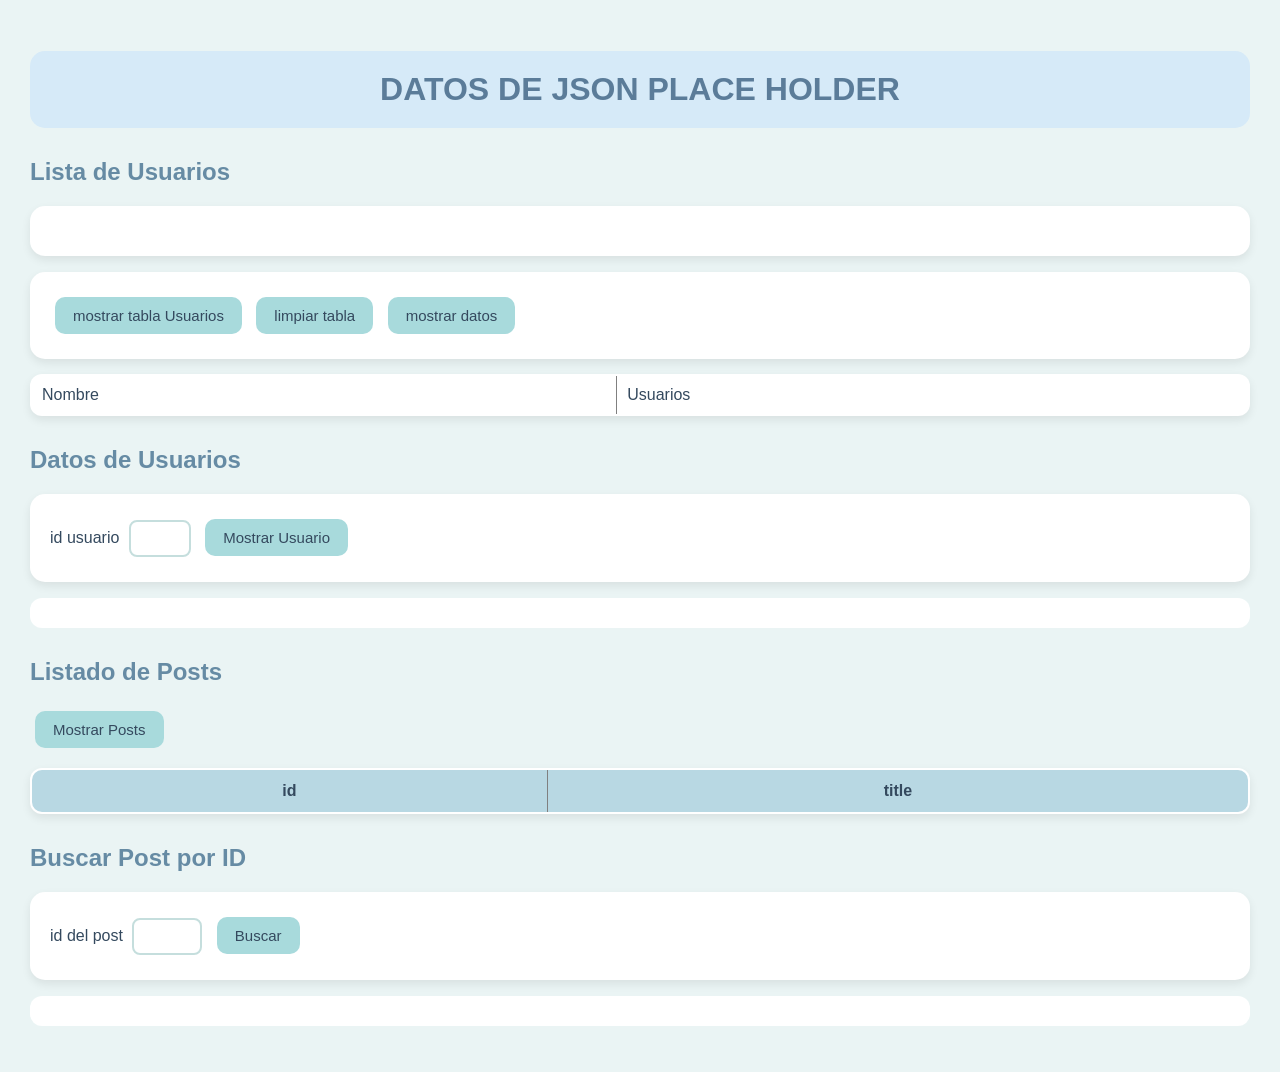
<file: Web3/consumo API - JavaScript/index.html>
<!DOCTYPE html>
<html lang="en">

<head>
    <meta charset="UTF-8">
    <meta name="viewport" content="width=device-width, initial-scale=1.0">
    <title>Sebastian Chuquimia</title>
    <style>
        body {
    font-family: Arial, sans-serif;
    background-color: #eaf4f4;
    margin: 0;
    padding: 30px;
    color: #34495e;
}

h1 {
    text-align: center;
    color: #5b7c99;
    background-color: #d6eaf8;
    padding: 20px;
    border-radius: 15px;
}

h2 {
    color: #668ba4;
    margin-top: 30px;
}

form {
    background-color: #ffffff;
    padding: 20px;
    border-radius: 15px;
    margin: 15px 0;
    box-shadow: 0 4px 10px rgba(0, 0, 0, 0.08);
}

button {
    background-color: #a8dadc;
    color: #34495e;
    border: none;
    padding: 10px 18px;
    margin: 5px;
    border-radius: 10px;
    cursor: pointer;
    font-size: 15px;
}

button:hover {
    background-color: #8ecfd1;
}

input {
    padding: 9px;
    border: 2px solid #c5dedd;
    border-radius: 8px;
    margin: 5px;
    outline: none;
}

input:focus {
    border-color: #8ecfd1;
}

ol {
    background-color: #ffffff;
    padding: 25px 45px;
    border-radius: 15px;
    box-shadow: 0 4px 10px rgba(0, 0, 0, 0.08);
}

li {
    padding: 8px;
    border-bottom: 1px solid #e8eeee;
}

table {
    width: 100%;
    border-collapse: collapse;
    background-color: #ffffff;
    margin-top: 15px;
    border-radius: 12px;
    overflow: hidden;
    box-shadow: 0 4px 10px rgba(0, 0, 0, 0.08);
}

th {
    background-color: #b8d8e3;
    color: #34495e;
    padding: 12px;
}

td {
    padding: 10px;
    border-bottom: 1px solid #e5eeee;
}

tr:hover {
    background-color: #f0f8f8;
}

p {
    background-color: #ffffff;
    padding: 15px;
    border-radius: 12px;
    line-height: 1.6;
}
    </style>
</head>

<body>
    <h1>DATOS DE JSON PLACE HOLDER</h1>
    <h2>Lista de Usuarios</h2>

    <ol id="listausuarios">
    </ol>

    <form action="">
        <button type="button" onclick="mostrarTabla()">mostrar tabla Usuarios</button>
        <button type="button" onclick="limpiarTabla()">limpiar tabla</button>
        <button type="button" onclick="mostrarDatosTabla()">mostrar datos</button>
    </form>

    <table border="2">
        <thead>
            <td>Nombre</td>
            <td>Usuarios</td>
        </thead>
        <tbody id="datosTabla">

        </tbody>
    </table>
    <h2>Datos de Usuarios</h2>
    <form action="" name="form2">
        <label for="idUsuario">id usuario</label>
        <input type="number" id="idUsuario" name="idUsuario" min="1" max="10">
        <button type="button" onclick="mostrarUsuario()">Mostrar Usuario</button>
    </form>

    <p id="datosUsuario"></p>

    <script src="js/script.js"></script>

    <h2>Listado de Posts</h2>

    <button type="button" onclick="mostrarPosts()">Mostrar Posts</button>

    <table border="2">
        <thead>
            <tr>
                <th>id</th>
                <th>title</th>
            </tr>
        </thead>
        <tbody id="datosPosts">
        </tbody>
    </table>


    <h2>Buscar Post por ID</h2>

    <form action="">
        <label for="idPost">id del post</label>
        <input type="number" id="idPost" min="1" max="100">

        <button type="button" onclick="buscarPost()">Buscar</button>
    </form>

    <p id="datosPost"></p>

</body>

</html>
</file>
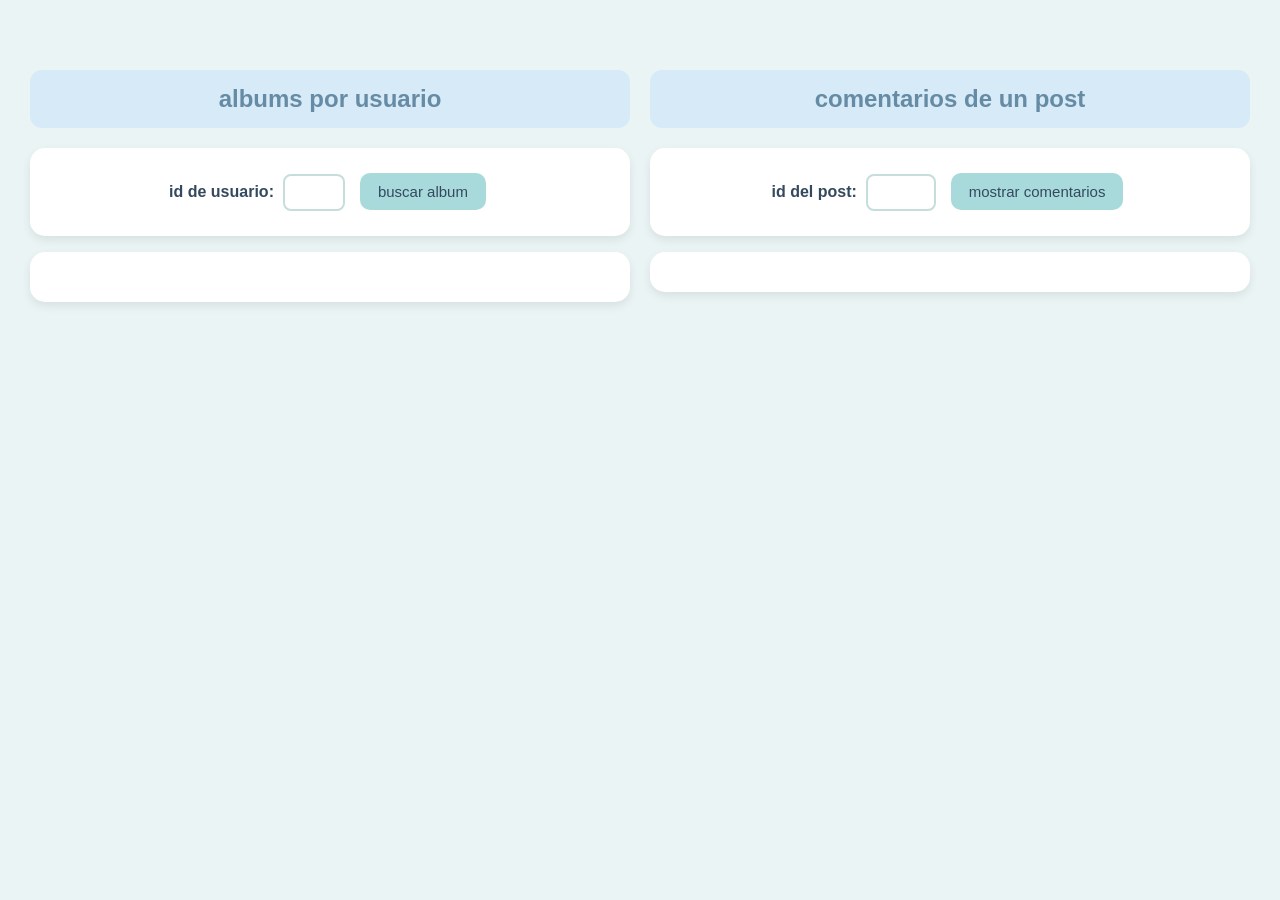
<file: Web3/LabApiRest/index.html>
<!DOCTYPE html>
<html lang="es">

<head>
    <meta charset="UTF-8">
    <meta name="viewport" content="width=device-width, initial-scale=1.0">
    <title>álbumes por usuario</title>
    <style>
        body {
            font-family: Arial, sans-serif;
            background-color: #eaf4f4;
            margin: 0;
            padding: 30px;
            color: #34495e;
        }

        h1 {
            text-align: center;
            color: #5b7c99;
            background-color: #d6eaf8;
            padding: 20px;
            border-radius: 15px;
        }

        form {
            background-color: #ffffff;
            padding: 20px;
            border-radius: 15px;
            margin: 15px 0;
            box-shadow: 0 4px 10px rgba(0, 0, 0, 0.08);
            text-align: center;
        }

        label {
            font-size: 16px;
            font-weight: bold;
        }

        input {
            padding: 9px;
            border: 2px solid #c5dedd;
            border-radius: 8px;
            margin: 5px;
            outline: none;
        }

        input:focus {
            border-color: #8ecfd1;
        }

        button {
            background-color: #a8dadc;
            color: #34495e;
            border: none;
            padding: 10px 18px;
            margin: 5px;
            border-radius: 10px;
            cursor: pointer;
            font-size: 15px;
        }

        button:hover {
            background-color: #8ecfd1;
        }

        ol {
            background-color: #ffffff;
            padding: 25px 45px;
            border-radius: 15px;
            box-shadow: 0 4px 10px rgba(0, 0, 0, 0.08);
        }

        li {
            padding: 10px;
            border-bottom: 1px solid #e8eeee;
        }

        li:last-child {
            border-bottom: none;
        }

        .contenedor {
            display: flex;
            gap: 20px;
            margin-top: 20px;
        }

        .ejercicio {
            width: 50%;
        }

        .ejercicio h2 {
            text-align: center;
            color: #668ba4;
            background-color: #d6eaf8;
            padding: 15px;
            border-radius: 12px;
        }

        .comentarios {
            background-color: #ffffff;
            padding: 20px 35px;
            border-radius: 15px;
            box-shadow: 0 4px 10px rgba(0, 0, 0, 0.08);
        }

        .comentarios li {
            padding: 12px;
            margin-bottom: 8px;
            border-bottom: 1px solid #e5eeee;
        }

        @media (max-width: 700px) {
            .contenedor {
                flex-direction: column;
            }

            .ejercicio {
                width: 100%;
            }
        }
    </style>
</head>
<body>
    <script src="js/script.js"></script>
    <div class="contenedor">
        <div class="ejercicio">
            <h2>albums por usuario</h2>
            <form onsubmit="BuscarAlbumUsuario(); return false;">
                <label for="idUsuario">id de usuario:</label>
                <input type="number" id="idUsuario" min="1" max="10" required>
                <button type="submit">buscar album</button>
            </form>
            <ol id="ListaAlbum"></ol>
        </div>
        <div class="ejercicio">
            <h2>comentarios de un post</h2>
            <form onsubmit="BuscarComentariosPost(); return false;">
                <label for="idPost">id del post:</label>
                <input type="number" id="idPost" min="1" max="100" required>
                <button type="submit">mostrar comentarios</button>
            </form>
            <ol id="ListaComentarios" class="comentarios"></ol>
        </div>
    </div>
</body>
</html>
</file>
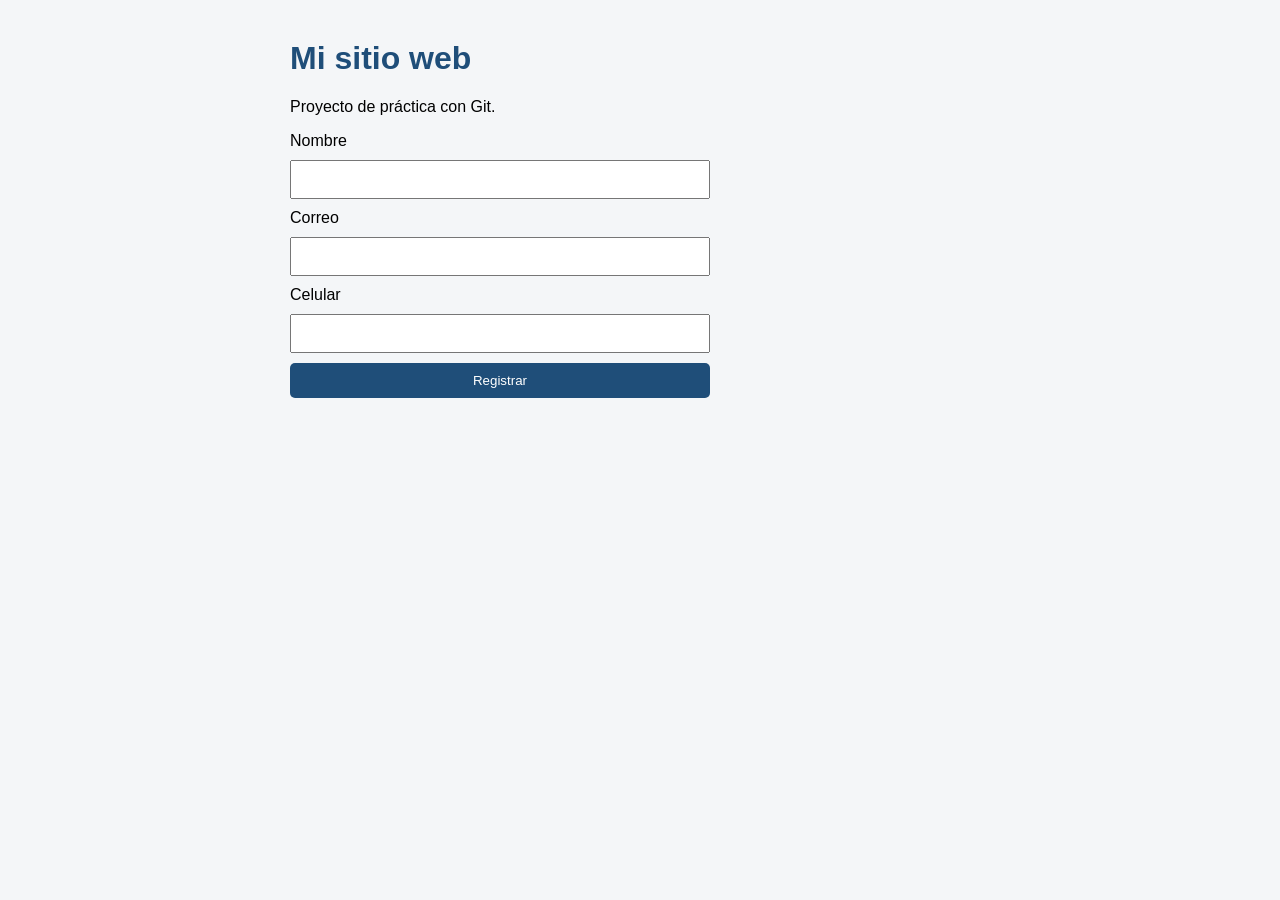
<file: Web3/miSitioWeb/index.html>
<!DOCTYPE html>
<html lang="es">
<head>
 <meta charset="UTF-8">
 <meta name="viewport" content="width=device-width, initial-scale=1.0">
 <title>Mi sitio web</title>
 <link rel="stylesheet" href="estilos.css">
</head>
<body>
 <h1>Mi sitio web</h1>
 <p>Proyecto de práctica con Git.</p>
 <form id="formRegistro">
 <label for="nombre">Nombre</label>
 <input id="nombre" type="text" required>
 <label for="correo">Correo</label>
 <input id="correo" type="email" required>
 <label for="celular">Celular</label>
<input id="celular" type="tel" required>
 <button type="submit">Registrar</button>
</form>
<p id="mensaje"></p>
 <script src="app.js"></script>
</body>
</html>
</file>
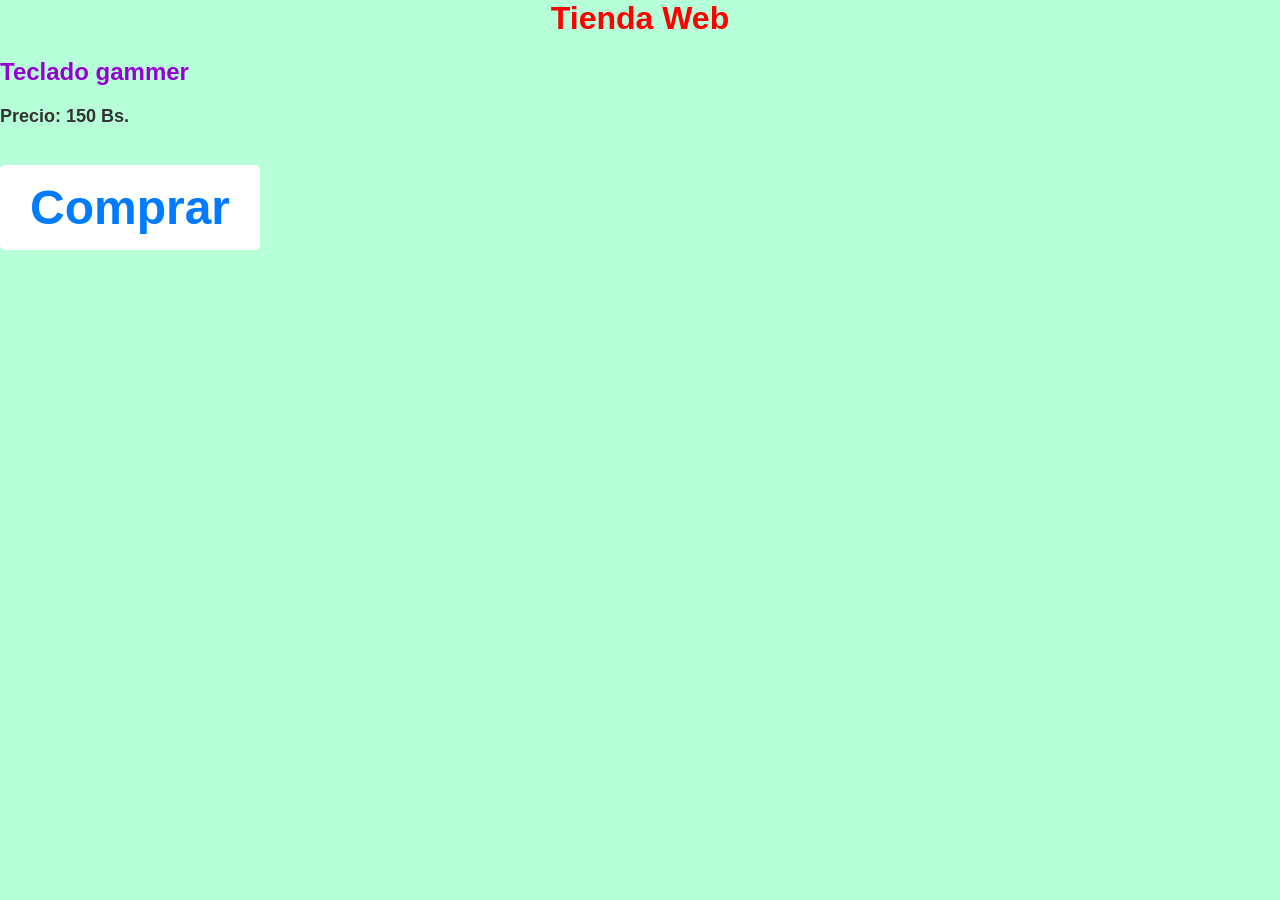
<file: Web3/tienda/index.html>
<!DOCTYPE html>
<html lang="es">

<head>
    <meta charset="UTF-8">
    <meta name="viewport" content="width=device-width, initial-scale=1.0">
    <title>Tienda Web</title>
    <link rel="stylesheet" href="css/estilos.css">
</head>

<body>
    <!--<div class="contenedor-producto"></div> -->
    <h1>Tienda Web</h1>
    <h2>Teclado gammer</h2>
    <p>Precio: 150 Bs.</p>
    <button id="comprar">Comprar</button>
    <!-- <button id="oferta">oferta</button> -->
    <script src="js/script.js"></script>
</body>

</html>
</file>
<file: Web3/miSitioWeb/estilos.css>
body {
 font-family: Arial, sans-serif;
 max-width: 700px;
 margin: 40px auto;
 padding: 0 20px;
 background: #f4f6f8;
}
h1 { color: #1f4e79; }
form { display: grid; gap: 10px; max-width: 420px; }
input, button { padding: 10px; }
button { cursor: pointer; }
button {
 padding: 10px 18px;
 background: #1f4e79;
 color: white;
 border: none;
 border-radius: 5px;
 cursor: pointer;
}
</file>
<file: Web3/tienda/css/estilos.css>
body {
    background-color: rgb(183, 255, 217);
    font-family: Arial, sans-serif;
    justify-content: center;
    align-items: center;
    height: 100vh;
    margin: 0;
}

h1 {
    color: red;
    margin-top: 0;
    text-align: center;
}

h2 {
    color: darkviolet;
}

p {
    font-size: 18px;
    font-weight: bold;
    color: #333;
}

button {
    background-color: #ffffff;
    color: #007BFF;
    font-size: 3rem;
    padding: 15px 30px;
    border: none;
    border-radius: 5px;
    cursor: pointer;
    margin-top: 20px;
    font-weight: bold;
}
/*
button:hover {
    background-color: #0056b3;
    color: #ffffff;
    font-size: 5rem;
    transition: 0.5s;
}*/
</file>
